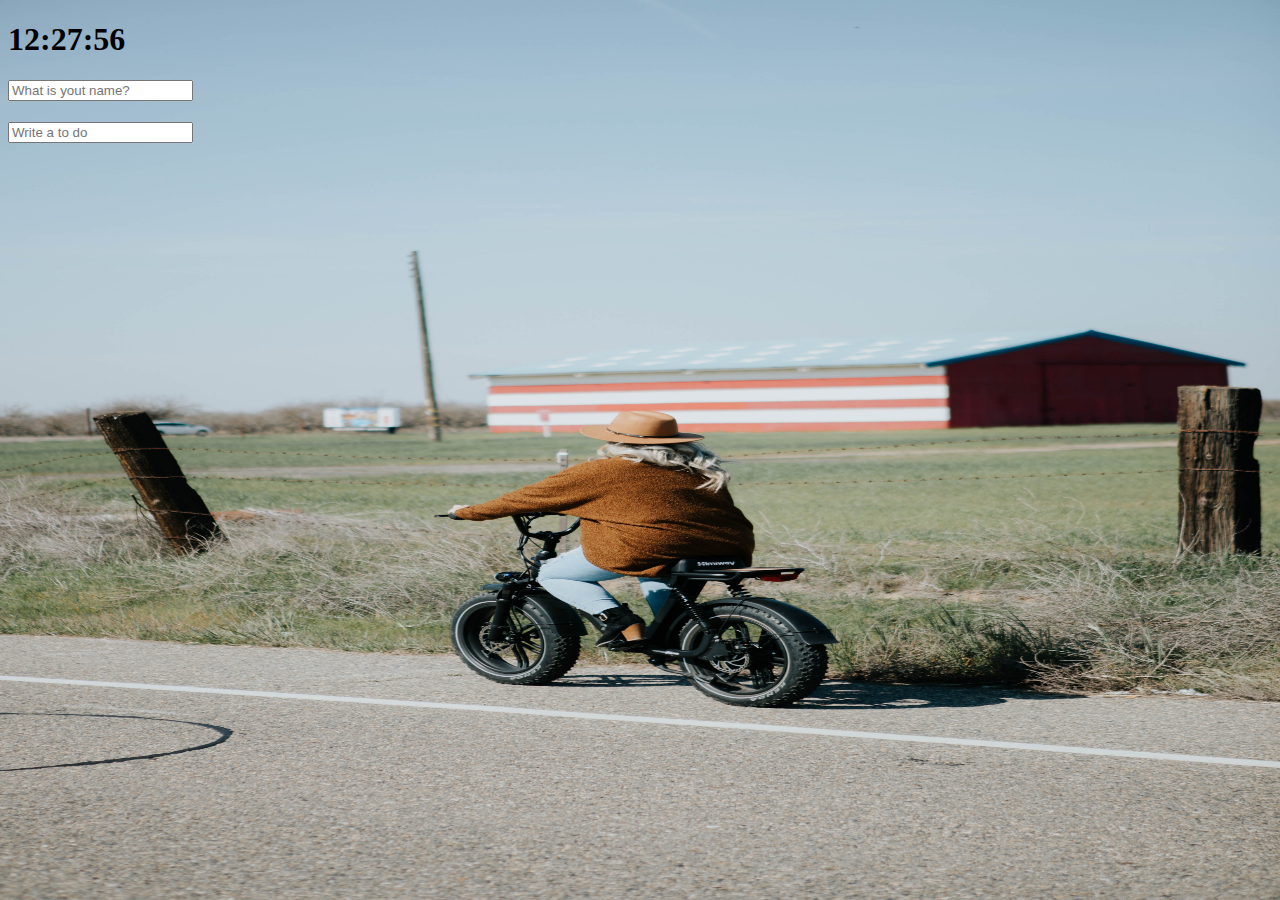
<file: index.html>
<!DOCTYPE html>
<html lang="en">
<head>
    <meta charset="UTF-8">
    <title>Something</title>
    <link rel="stylesheet" href="index.css">
</head>
<body>
    <div class="js-clock">
        <h1>00:00</h1>
    </div>
    <form class="js-form form">
        <input type="text" placeholder="What is yout name?">
    </form>
    <h4 class="js-greetings greetings"></h4>
    <form class="js-toDoForm">
        <input type="text" placeholder="Write a to do">
        <ul class="js-toDoList">
        </ul>
    </form>

    <span class="js-weather"></span>
    <script src="clock.js"></script>
    <script src="greeting.js"></script>
    <script src="todo.js"></script>
    <script src="bg.js"></script>
    <script src="weather.js"></script>
</body>
</html>
</file>
<file: index.css>
body{
    background-color: white;
}

h1 {
    color: black;
}

.form {
    display: none;
}

.showing {
    display: block;
}

@keyframes fadeIn {
    from{
        opacity: 0;
    } to {
        opacity: 1;
          }

}

.bgImage {
    position: absolute;
    top: 0px;
    left: 0px;
    width: 100%;
    height: 100%;
    z-index: -1;
    animation: fadeIn .5s linear;
}
</file>
